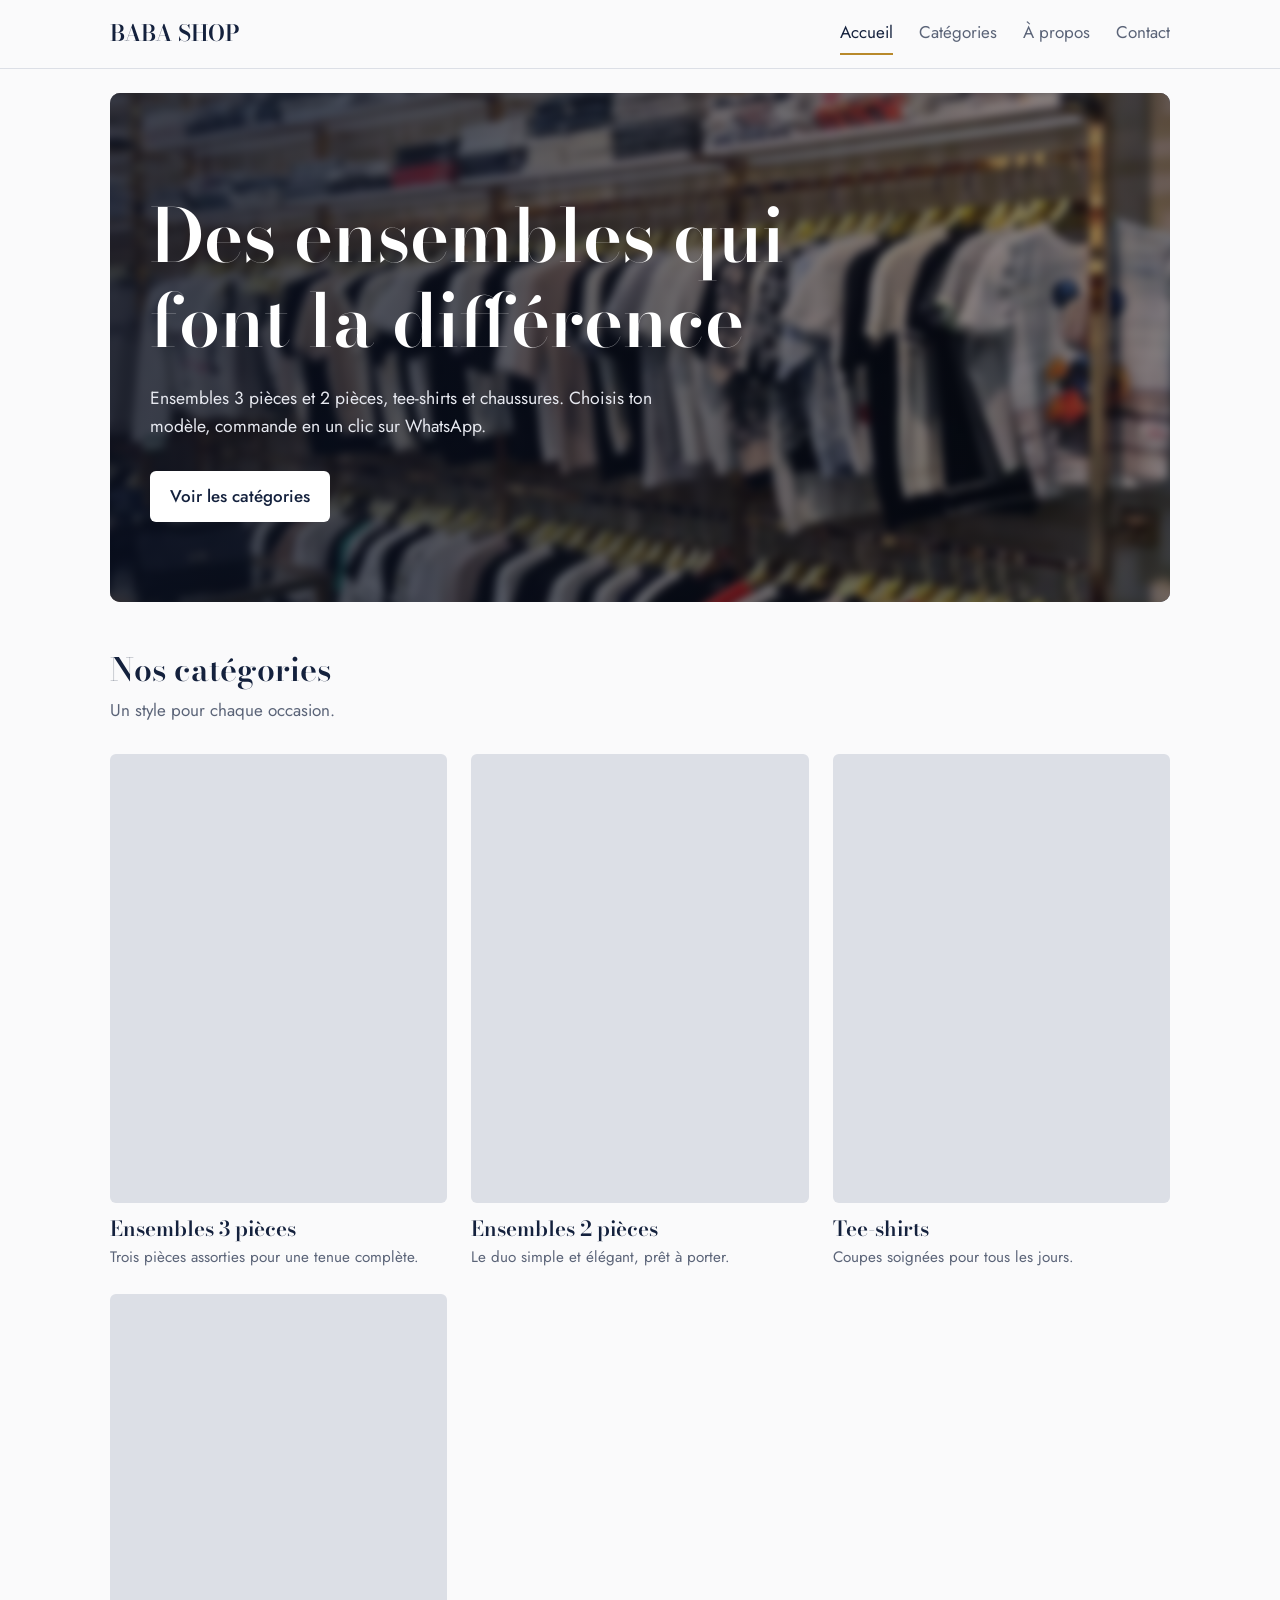
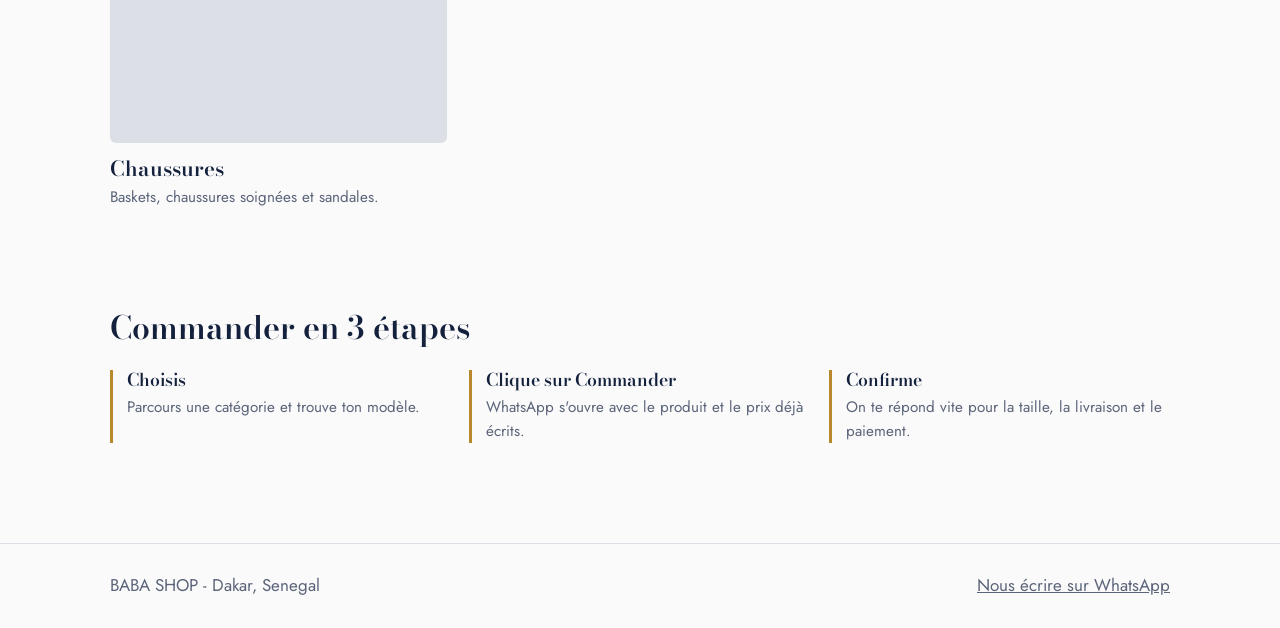
<file: site/index.html>
<!DOCTYPE html><html lang="fr"><head><meta charset="utf-8"><meta name="viewport" content="width=device-width, initial-scale=1"><title>Accueil</title><link rel="preconnect" href="https://fonts.googleapis.com"><link href="https://fonts.googleapis.com/css2?family=Bodoni+Moda:wght@600&family=Jost:wght@400;500;600&display=swap" rel="stylesheet"><link rel="stylesheet" href="style.css"></head><body><header id="header"></header>
<main class="wrap">
<div class="hero"><h1>Des ensembles qui font la différence</h1>
<p>Ensembles 3 pièces et 2 pièces, tee-shirts et chaussures. Choisis ton modèle, commande en un clic sur WhatsApp.</p>
<a class="btn sec" href="categories.html">Voir les catégories</a></div>
<section><h2>Nos catégories</h2><p class="sous">Un style pour chaque occasion.</p><div class="grille" id="liste-categories"></div></section>
<section><h2>Commander en 3 étapes</h2><div class="etapes">
<div><h3>Choisis</h3><p>Parcours une catégorie et trouve ton modèle.</p></div>
<div><h3>Clique sur Commander</h3><p>WhatsApp s'ouvre avec le produit et le prix déjà écrits.</p></div>
<div><h3>Confirme</h3><p>On te répond vite pour la taille, la livraison et le paiement.</p></div>
</div></section></main>
<footer id="footer"></footer><script src="produits.js"></script><script src="script.js"></script></body></html>
</file>
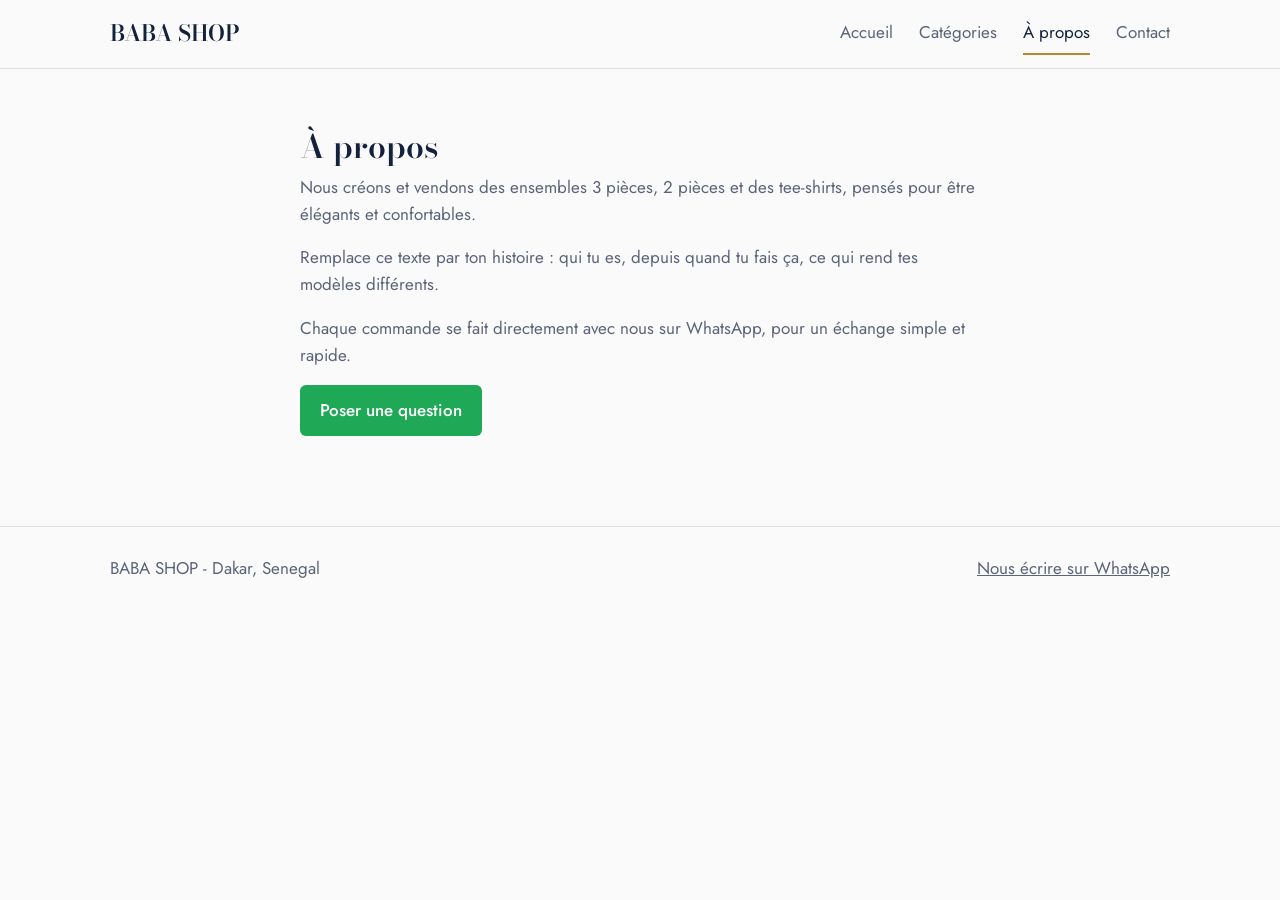
<file: site/a-propos.html>
<!DOCTYPE html><html lang="fr"><head><meta charset="utf-8"><meta name="viewport" content="width=device-width, initial-scale=1"><title>À propos</title><link rel="preconnect" href="https://fonts.googleapis.com"><link href="https://fonts.googleapis.com/css2?family=Bodoni+Moda:wght@600&family=Jost:wght@400;500;600&display=swap" rel="stylesheet"><link rel="stylesheet" href="style.css"></head><body><header id="header"></header>
<main class="wrap page"><h2>À propos</h2>
<p>Nous créons et vendons des ensembles 3 pièces, 2 pièces et des tee-shirts, pensés pour être élégants et confortables.</p>
<p>Remplace ce texte par ton histoire : qui tu es, depuis quand tu fais ça, ce qui rend tes modèles différents.</p>
<p>Chaque commande se fait directement avec nous sur WhatsApp, pour un échange simple et rapide.</p>
<a class="btn" href="#" data-wa>Poser une question</a></main>
<footer id="footer"></footer><script src="produits.js"></script><script src="script.js"></script></body></html>
</file>
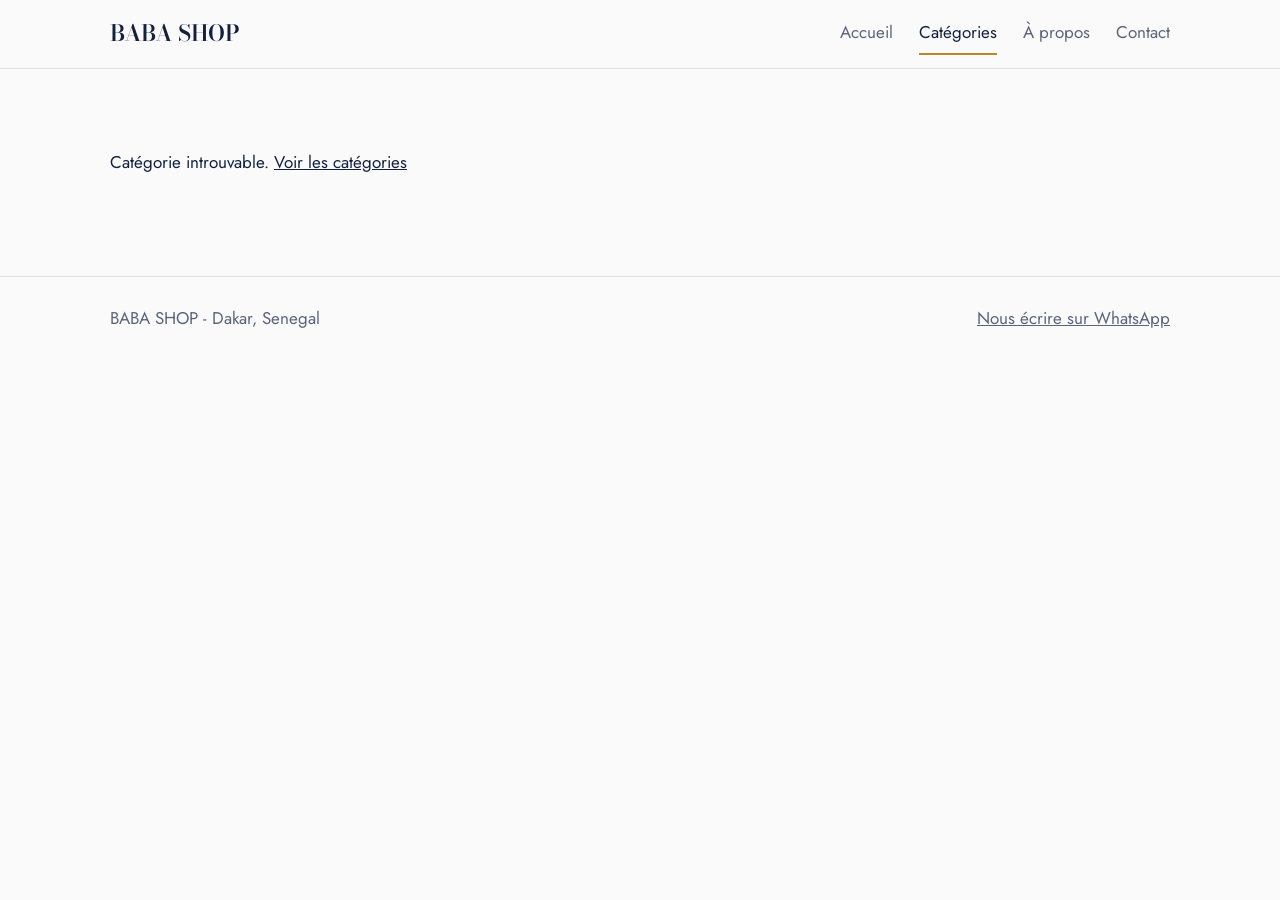
<file: site/categorie.html>
<!DOCTYPE html><html lang="fr"><head><meta charset="utf-8"><meta name="viewport" content="width=device-width, initial-scale=1"><title>Catégorie</title><link rel="preconnect" href="https://fonts.googleapis.com"><link href="https://fonts.googleapis.com/css2?family=Bodoni+Moda:wght@600&family=Jost:wght@400;500;600&display=swap" rel="stylesheet"><link rel="stylesheet" href="style.css"></head><body><header id="header"></header>
<main class="wrap"><section><div class="onglets" id="autres"></div>
<h2 id="titre-cat"></h2><p class="sous" id="desc-cat"></p><div class="grille" id="liste-produits"></div></section></main>
<footer id="footer"></footer><script src="produits.js"></script><script src="script.js"></script></body></html>
</file>
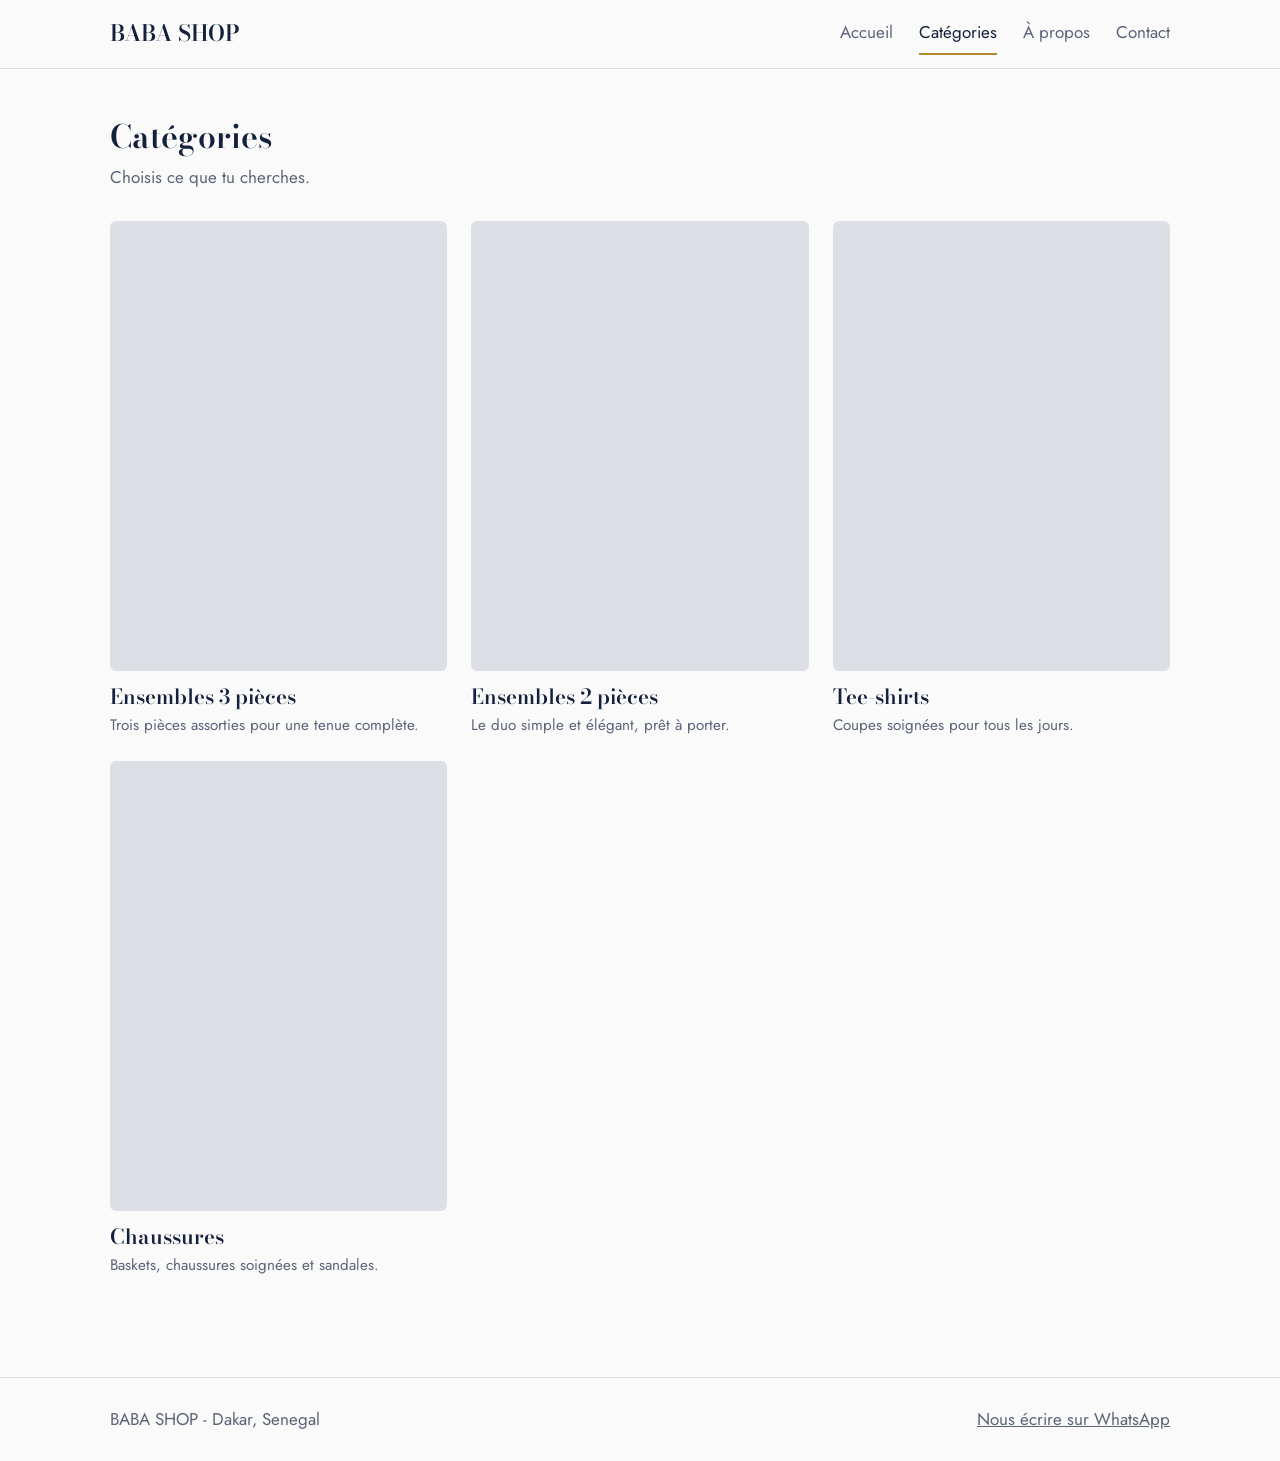
<file: site/categories.html>
<!DOCTYPE html><html lang="fr"><head><meta charset="utf-8"><meta name="viewport" content="width=device-width, initial-scale=1"><title>Catégories</title><link rel="preconnect" href="https://fonts.googleapis.com"><link href="https://fonts.googleapis.com/css2?family=Bodoni+Moda:wght@600&family=Jost:wght@400;500;600&display=swap" rel="stylesheet"><link rel="stylesheet" href="style.css"></head><body><header id="header"></header>
<main class="wrap"><section><h2>Catégories</h2><p class="sous">Choisis ce que tu cherches.</p><div class="grille" id="liste-categories"></div></section></main>
<footer id="footer"></footer><script src="produits.js"></script><script src="script.js"></script></body></html>
</file>
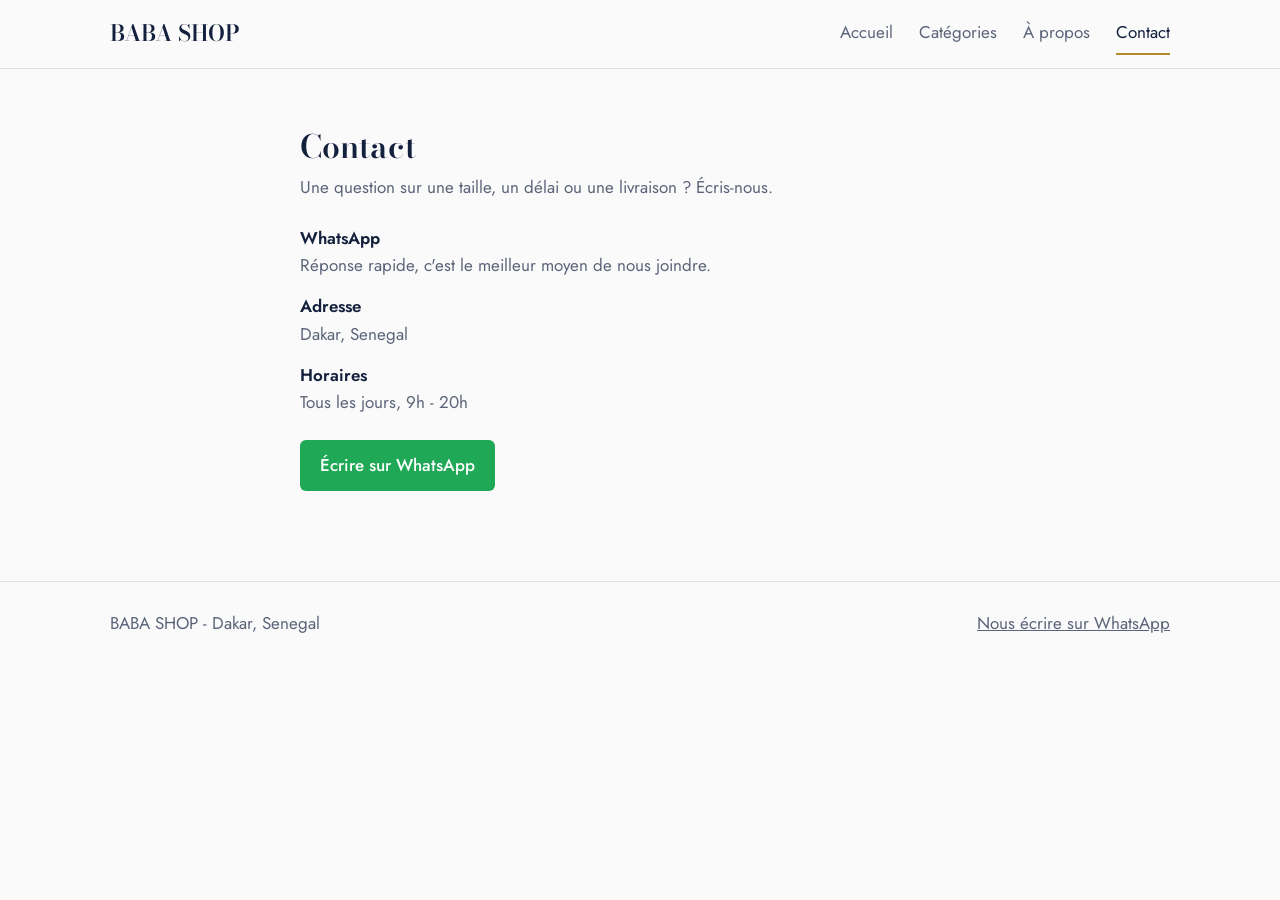
<file: site/contact.html>
<!DOCTYPE html><html lang="fr"><head><meta charset="utf-8"><meta name="viewport" content="width=device-width, initial-scale=1"><title>Contact</title><link rel="preconnect" href="https://fonts.googleapis.com"><link href="https://fonts.googleapis.com/css2?family=Bodoni+Moda:wght@600&family=Jost:wght@400;500;600&display=swap" rel="stylesheet"><link rel="stylesheet" href="style.css"></head><body><header id="header"></header>
<main class="wrap page"><h2>Contact</h2>
<p>Une question sur une taille, un délai ou une livraison ? Écris-nous.</p>
<dl class="contact-liste"><div><dt>WhatsApp</dt><dd>Réponse rapide, c'est le meilleur moyen de nous joindre.</dd></div>
<div><dt>Adresse</dt><dd id="adr"></dd></div><div><dt>Horaires</dt><dd id="hor"></dd></div></dl>
<a class="btn" href="#" data-wa>Écrire sur WhatsApp</a></main>
<footer id="footer"></footer><script src="produits.js"></script><script src="script.js"></script><script>document.getElementById("adr").textContent=CONFIG.adresse;document.getElementById("hor").textContent=CONFIG.horaires;</script></body></html>
</file>
<file: site/style.css>
:root{--bg:#FAFAFB;--ink:#14213D;--soft:#5B6478;--line:#DCDFE6;--gold:#B8892B;--card:#FFFFFF;--wa:#1FA855}
@media (prefers-color-scheme:dark){:root{--bg:#0F1524;--ink:#F1F2F6;--soft:#A5ACBD;--line:#2A3350;--card:#172038;--gold:#D9A93F}}
*{box-sizing:border-box;margin:0}
html{scroll-behavior:smooth}
body{font-family:"Jost",system-ui,sans-serif;background:var(--bg);color:var(--ink);line-height:1.6;font-size:17px}
h1,h2,h3,.logo{font-family:"Bodoni Moda",Georgia,serif;font-weight:600;line-height:1.15}
a{color:inherit}
:focus-visible{outline:3px solid var(--gold);outline-offset:3px}
.wrap{max-width:1100px;margin:0 auto;padding:0 20px}
header{border-bottom:1px solid var(--line);position:sticky;top:0;background:var(--bg);z-index:5}
.bar{display:flex;align-items:center;justify-content:space-between;min-height:68px}
.logo{font-size:1.4rem;text-decoration:none}
nav{display:flex;gap:26px}
nav a{text-decoration:none;color:var(--soft);padding:6px 0;border-bottom:2px solid transparent}
nav a:hover,nav a[aria-current]{color:var(--ink);border-color:var(--gold)}
.menu{display:none;background:none;border:1px solid var(--line);color:var(--ink);padding:8px 14px;border-radius:6px;font:inherit}
.hero{padding:90px 0 70px}
.hero h1{font-size:clamp(2.4rem,7vw,4.6rem);max-width:14ch;margin-bottom:22px}
.hero p{color:var(--soft);max-width:46ch;margin-bottom:30px;font-size:1.1rem}
.btn{display:inline-block;background:var(--wa);color:#fff;text-decoration:none;padding:12px 20px;border-radius:6px;font-weight:500;text-align:center}
.btn:hover{filter:brightness(1.08)}
.btn.sec{background:var(--ink);color:var(--bg)}
section{padding:50px 0}
h2{font-size:2rem;margin-bottom:8px}
.sous{color:var(--soft);margin-bottom:30px}
.grille{display:grid;gap:24px;grid-template-columns:repeat(auto-fill,minmax(250px,1fr))}
.photo{aspect-ratio:3/4;background:var(--line);overflow:hidden;border-radius:6px}
.photo img{width:100%;height:100%;object-fit:cover;display:block}
.cat{text-decoration:none;display:block}
.cat h3{margin:14px 0 4px;font-size:1.3rem}
.cat p{color:var(--soft);font-size:.95rem}
.cat:hover h3{color:var(--gold)}
.produit{background:var(--card);border:1px solid var(--line);border-radius:6px;overflow:hidden}
.produit .photo{border-radius:0}
.infos{padding:16px;display:grid;gap:10px}
.infos h3{font-size:1.1rem}
.prix{font-weight:600;color:var(--gold);font-size:1.1rem}
.onglets{display:flex;gap:10px;flex-wrap:wrap;margin-bottom:30px}
.onglets a{padding:8px 16px;border:1px solid var(--line);border-radius:999px;text-decoration:none;color:var(--soft)}
.onglets a[aria-current]{background:var(--ink);color:var(--bg);border-color:var(--ink)}
.page{padding:60px 0 40px;max-width:680px}
.page p{margin-bottom:16px;color:var(--soft)}
.etapes{display:grid;gap:18px;grid-template-columns:repeat(auto-fit,minmax(220px,1fr));margin-top:24px}
.etapes div{border-left:3px solid var(--gold);padding-left:14px}
.etapes h3{font-size:1.1rem;margin-bottom:4px}
.etapes p{color:var(--soft);font-size:.95rem}
.contact-liste{display:grid;gap:14px;margin:24px 0}
.contact-liste dt{font-weight:600}
.contact-liste dd{color:var(--soft)}
footer{border-top:1px solid var(--line);margin-top:50px;padding:28px 0;color:var(--soft)}
.foot{display:flex;justify-content:space-between;gap:12px;flex-wrap:wrap}
@media (max-width:700px){
  .menu{display:block}
  nav{display:none;position:absolute;top:68px;left:0;right:0;background:var(--bg);border-bottom:1px solid var(--line);flex-direction:column;gap:0;padding:8px 20px}
  nav a{padding:12px 0}
  .open nav{display:flex}
  .hero{padding:50px 0 30px}
  .grille{grid-template-columns:repeat(2,1fr);gap:14px}
}
@media (prefers-reduced-motion:reduce){html{scroll-behavior:auto}}

/* Accueil : image de fond floutée */
.hero{position:relative;overflow:hidden;isolation:isolate;border-radius:10px;margin-top:24px;padding:100px 40px 80px;background-color:#14213D}
.hero::before{content:"";position:absolute;inset:-20px;background:url("images/hero.jpeg") center/cover no-repeat;filter:blur(4px);z-index:-2}
.hero::after{content:"";position:absolute;inset:0;background:linear-gradient(90deg,rgba(10,16,32,.78),rgba(10,16,32,.4));z-index:-1}
.hero h1{color:#fff}
.hero p{color:#E6E8EF}
.hero .btn.sec{background:#fff;color:#14213D}
@media (max-width:700px){.hero{padding:60px 22px 50px;margin-top:14px}}
</file>
